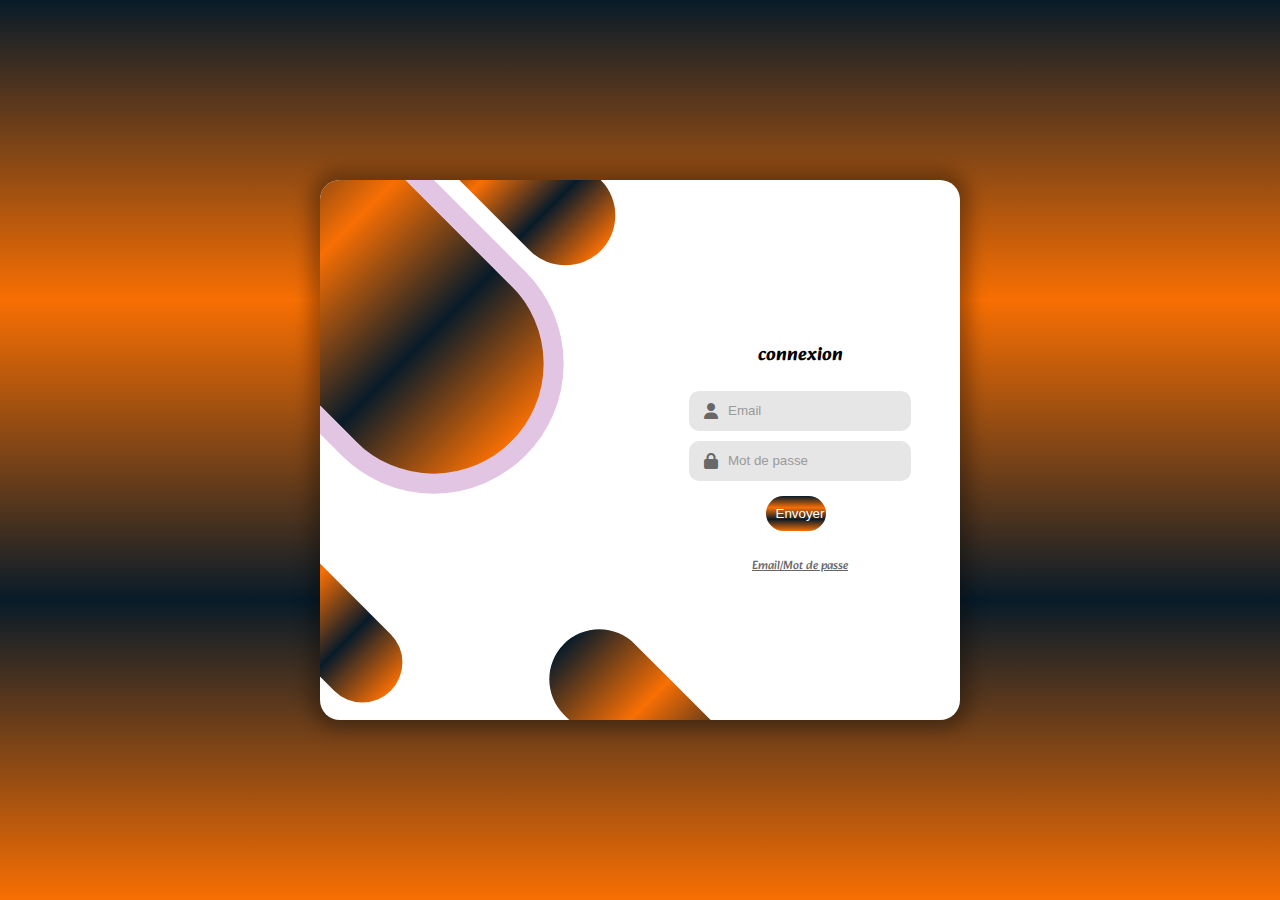
<file: contact.html>
<!DOCTYPE html>
<html lang="en">
<head>
    <meta charset="UTF-8">
    <meta http-equiv="X-UA-Compatible" content="IE=edge">
    <meta name="viewport" content="width=device-width, initial-scale=1.0">
    <link rel="stylesheet" href="css/login.css">
    <link rel="stylesheet" href="https://cdnjs.cloudflare.com/ajax/libs/font-awesome/6.3.0/css/all.min.css">
    <title>connexion</title>
</head>
<body>
    <div class="container">
        <div class="design">
            <div class="pill-1 rotate-45" ></div>
            <div class="pill-2 rotate-45"></div>
            <div class="pill-3 rotate-45"></div>
            <div class="pill-4 rotate-45" ></div>
        </div>
        <form class="login">
            <h3 class="title">connexion</h3>
            <div class="text-input">
                <i class="fa-solid fa-user"></i>
                <input type="text" id="utili" placeholder="Email">
            </div> 
            
            <div class="text-input">
                <i class="fa-solid fa-lock"></i>
                <input type="text" id="passe" placeholder="Mot de passe">
            </div>
            <a href="todolist.html" class="t"><button class="login-bnt">Envoyer</button></a>
            <a href="#" class="oublier">Email/Mot de passe</a>
        </form>
    </div>

    <script src="js/login.js"></script>
</body>
</html>
</file>
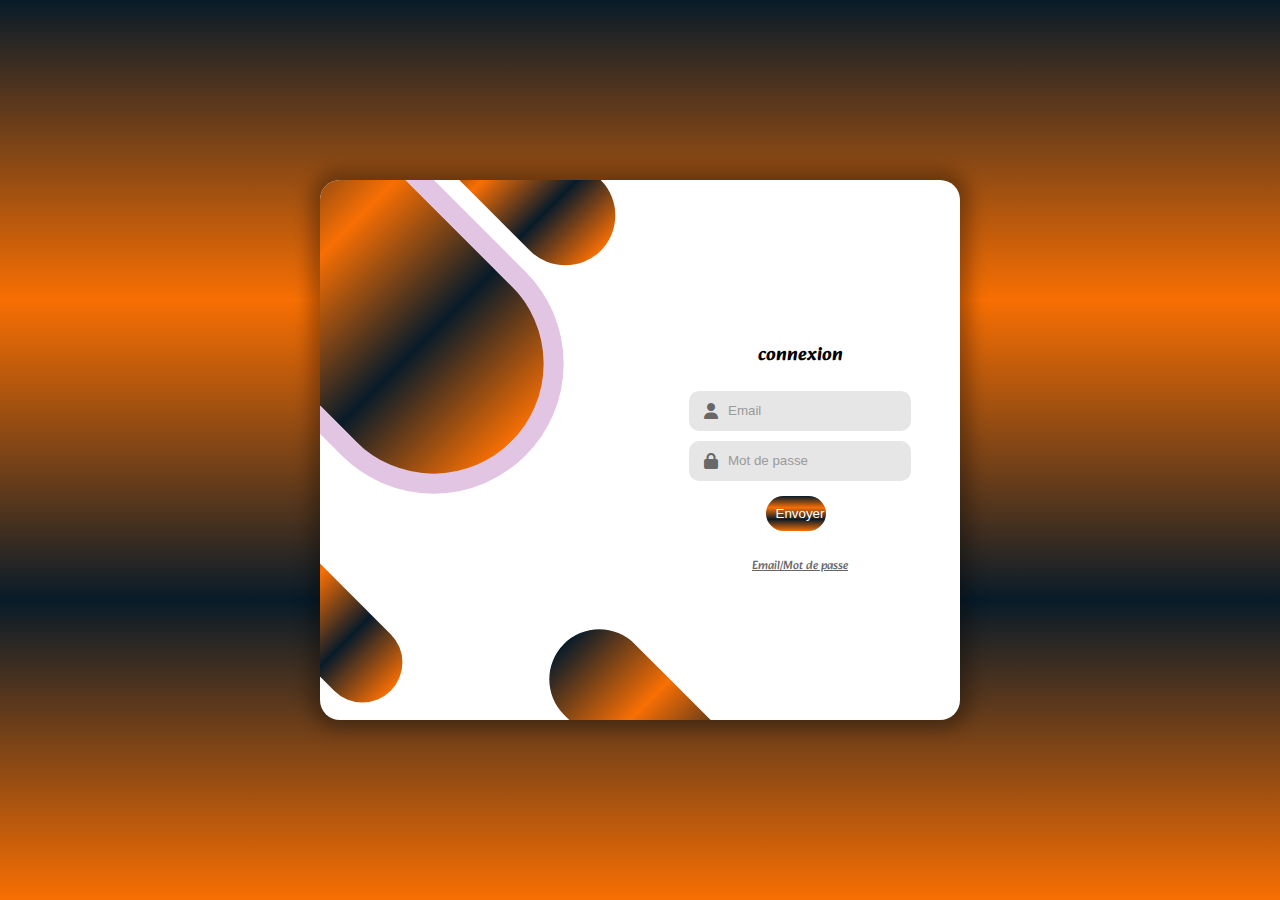
<file: html/contact.html>
<!DOCTYPE html>
<html lang="en">
<head>
    <meta charset="UTF-8">
    <meta http-equiv="X-UA-Compatible" content="IE=edge">
    <meta name="viewport" content="width=device-width, initial-scale=1.0">
    <link rel="stylesheet" href="../css/login.css">
    <link rel="stylesheet" href="https://cdnjs.cloudflare.com/ajax/libs/font-awesome/6.3.0/css/all.min.css">
    <title>connexion</title>
</head>
<body>
    <div class="container">
        <div class="design">
            <div class="pill-1 rotate-45" ></div>
            <div class="pill-2 rotate-45"></div>
            <div class="pill-3 rotate-45"></div>
            <div class="pill-4 rotate-45" ></div>
        </div>
        <form class="login">
            <h3 class="title">connexion</h3>
            <div class="text-input">
                <i class="fa-solid fa-user"></i>
                <input type="text" id="utili" placeholder="Email">
            </div> 
            
            <div class="text-input">
                <i class="fa-solid fa-lock"></i>
                <input type="text" id="passe" placeholder="Mot de passe">
            </div>
            <a href="../html/todolist.html" class="t"><button class="login-bnt">Envoyer</button></a>
            <a href="#" class="oublier">Email/Mot de passe</a>
        </form>
    </div>

    <script src="../js/login.js"></script>
</body>
</html>
</file>
<file: css/login.css>
@import url('https://fonts.googleapis.com/css2?family=Alkatra:wght@400;500;600&family=Pinyon+Script&family=Poppins:wght@300;400;500;600;700;800;900&family=Roboto:wght@300&family=Rum+Raisin&display=swap');

*{
    margin: 0;
    padding: 0;
}

body{
    font-family: "Alkatra",sans-serif;
    height: 100vh;
    display: flex;
    justify-content: center;
    align-items: center;
    background: linear-gradient(#081b29, #F86F03, #081b29, #F86F03 );
}

.container{
    width: 50vw;
    height: 60vh;
    display: grid;
    grid-template-columns: 100%;
    grid-template-areas: "login";
    box-shadow: 0 0 17px 10px rgba(0 0 0/30%);
    border-radius: 20px ;
    background: white;
    overflow: hidden;

}

.design{
    grid-area: design;
    display: none;
    position: relative;
         /* background: lightcoral; */
}
.rotate-45{
    transform: rotate(-45deg);
}

.design .pill-1{
    bottom: 0;
    left: -40px;
    position: absolute;
    width: 80px;
    height: 200px;
    background: linear-gradient(#081b29, #F86F03, #081b29, #F86F03 );
    border-radius: 40px; 
}

.design .pill-2{
    top: -100px;
    left: -80px;
    position: absolute;
    width: 220px;
    height: 400px;
    background: linear-gradient(#081b29, #F86F03, #081b29, #F86F03 );
    border-radius: 200px;
    border: 20px solid #e2c5e2;  
}


.design .pill-3{
    top: -100px;
    left: 160px;
    position: absolute;
    width: 100px;
    height: 200px;
    background: linear-gradient(#081b29, #F86F03, #081b29, #F86F03 );
    border-radius: 70px; 
 }   

.design .pill-4{
    bottom: -180px;
    left: 300px;
    position: absolute;
    width: 100px;
    height: 300px;
    background: linear-gradient(#081b29, #F86F03, #081b29, #F86F03 );
    border-radius: 70px;  
}

.login{
    grid-area: login;
    display: flex;
    flex-direction: column;
    align-items: center;
    justify-content: center;
    position: relative;
    /* background: lightgoldenrodyellow; */
}

.login h3.title{
    margin: 15px 0;
}

.text-input{
    background:#e6e6e6;
    height: 40px;
    display: flex;
    width: 60%;
    align-items: center;
    border-radius: 10px;
    padding: 0 15px;
    margin: 5px 0;
}

.text-input input{
    background: none;
    border: none;
    outline: none;
    width: 100%;
    height: 100%;
    margin-left: 10px;
}

.text-input i{
    color: #686868;
}

::placeholder{
    color: #9a9a9a;
}

.login-bnt{
    width: 68%;
    padding: 10px;
    color: white;
    background: linear-gradient(#081b29, #F86F03, #081b29, #F86F03 );
    margin: 10px;
    border: none;
    border-radius: 20px;
    cursor: pointer;
}

a{
    color: #686868;
    font-size: 12px;
    cursor: pointer;
    user-select: none; 
}

a.oublier{
    margin-top: 15px;
}

@media (min-width:768px){
    .container{
        grid-template-columns: 50% 50%;
        grid-template-areas: "design login";
    }
    .design{
        display: block;
    }
}
</file>
